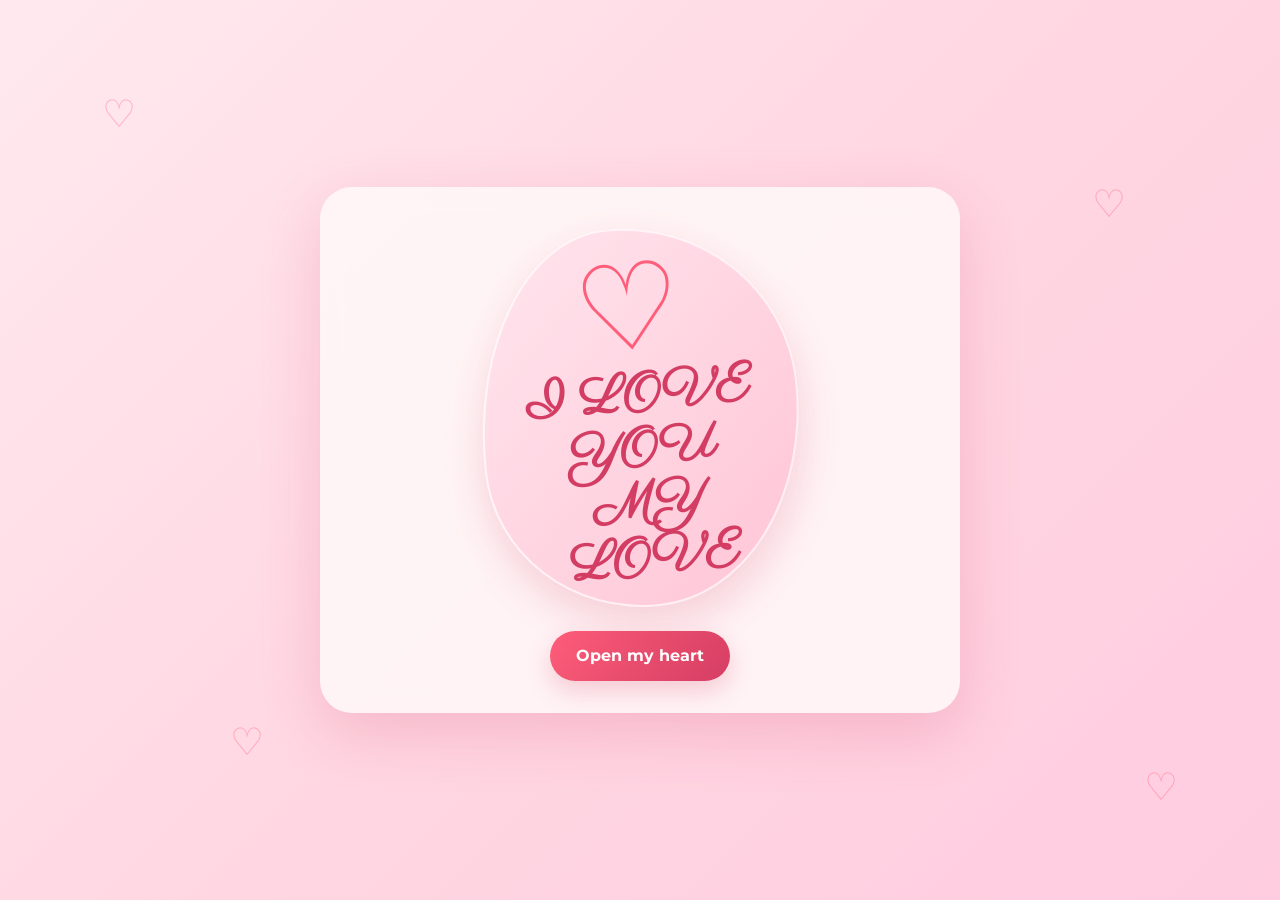
<file: index.html>
<!DOCTYPE html>
<html lang="en">
  <head>
    <meta charset="UTF-8" />
    <meta name="viewport" content="width=device-width, initial-scale=1.0" />
    <title>My Love Letter</title>
    <link rel="preconnect" href="https://fonts.googleapis.com" />
    <link rel="preconnect" href="https://fonts.gstatic.com" crossorigin />
    <link
      href="https://fonts.googleapis.com/css2?family=Great+Vibes&family=Parisienne&family=Montserrat:wght@400;600;700&display=swap"
      rel="stylesheet"
    />
    <link rel="stylesheet" href="styles.css" />
  </head>
  <body>
    <div class="background">
      <span class="heart heart-1">♡</span>
      <span class="heart heart-2">♡</span>
      <span class="heart heart-3">♡</span>
      <span class="heart heart-4">♡</span>
    </div>

    <main class="card">
      <a class="heart-link" href="letter.html" aria-label="Open my heart">
        <div class="heart-badge">
          <span class="heart-icon">♡</span>
          <h1>I LOVE YOU<br />MY LOVE</h1>
        </div>
      </a>

      <p class="message">
        
      </p>

      <a class="cta-link" href="letter.html">Open my heart</a>
    </main>
  </body>
</html>
</file>
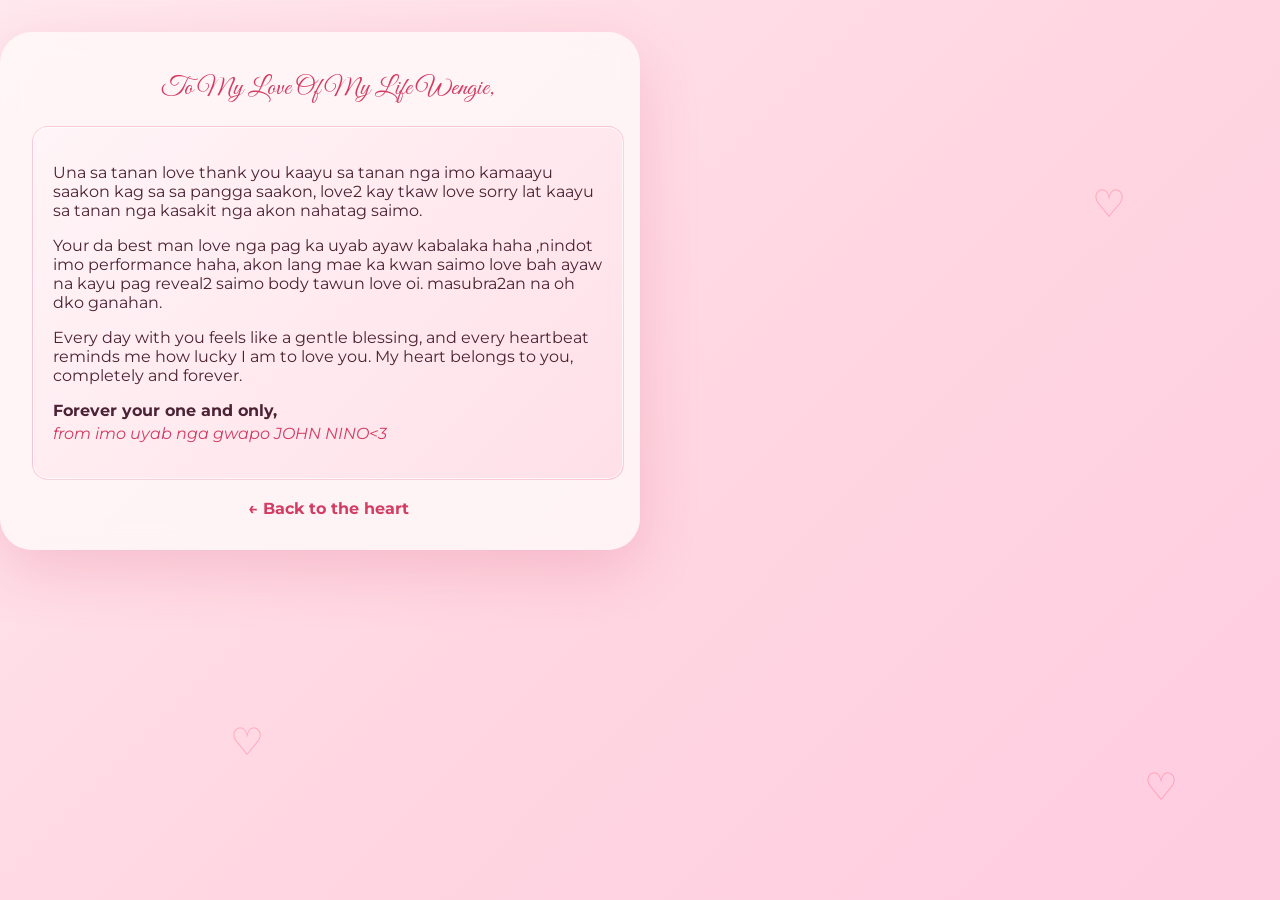
<file: letter.html>
<!DOCTYPE html>
<html lang="en">
  <head>
    <meta charset="UTF-8" />
    <meta name="viewport" content="width=device-width, initial-scale=1.0" />
    <title>My Love Letter</title>
    <link rel="preconnect" href="https://fonts.googleapis.com" />
    <link rel="preconnect" href="https://fonts.gstatic.com" crossorigin />
    <link
      href="https://fonts.googleapis.com/css2?family=Great+Vibes&family=Parisienne&family=Montserrat:wght@400;600;700&display=swap"
      rel="stylesheet"
    />
    <link rel="stylesheet" href="styles.css" />
  </head>
  <body class="letter-page">
    <div class="background">
      <span class="heart heart-1">♡</span>
      <span class="heart heart-2">♡</span>
      <span class="heart heart-3">♡</span>
      <span class="heart heart-4">♡</span>
    </div>

    <main class="card">
      <p class="letter-title">To My Love Of My Life Wengie,</p>
      <div class="letter">
        <p>
          Una sa tanan love thank you kaayu sa tanan nga imo kamaayu saakon kag sa 
          sa pangga saakon, love2 kay tkaw love sorry lat kaayu sa tanan nga kasakit nga
          akon nahatag saimo.
        </p>
        <p>
          Your da best man love nga pag ka uyab ayaw kabalaka haha ,nindot imo performance haha,
          akon lang mae ka kwan saimo love bah ayaw na kayu pag reveal2 saimo body tawun love oi.
          masubra2an na oh dko ganahan.
        <p>
          Every day with you feels like a gentle blessing, and every heartbeat reminds me
          how lucky I am to love you. My heart belongs to you, completely and forever.
        </p>
       
        <p class="signature">Forever your one and only,</p>
        <p class="signature-name">from imo uyab nga gwapo JOHN NINO<3</p>
      </div>

      <a class="back-link" href="index.html">← Back to the heart</a>
    </main>
  </body>
</html>
</file>
<file: styles.css>
:root {
  color-scheme: dark;
  --rose: #ff5e7a;
  --rose-deep: #d43d63;
  --cream: #fff7f8;
  --text: #4b2334;
}

* {
  box-sizing: border-box;
}

body {
  margin: 0;
  min-height: 100vh;
  font-family: 'Montserrat', sans-serif;
  color: var(--text);
  background: linear-gradient(135deg, #ffe9ef 0%, #ffd7e2 50%, #ffcce0 100%);
  display: grid;
  place-items: center;
  overflow: hidden;
  position: relative;
}

body.letter-page {
  display: block;
  padding: 2rem 0;
  overflow-y: auto;
}

.background {
  position: absolute;
  inset: 0;
  overflow: hidden;
  pointer-events: none;
}

.heart {
  position: absolute;
  font-size: clamp(1.5rem, 3vw, 2.5rem);
  color: rgba(255, 94, 122, 0.4);
  animation: float 8s ease-in-out infinite;
}

.heart-1 { top: 10%; left: 8%; animation-delay: 0s; }
.heart-2 { top: 20%; right: 12%; animation-delay: 1.5s; }
.heart-3 { bottom: 15%; left: 18%; animation-delay: 2.5s; }
.heart-4 { bottom: 10%; right: 8%; animation-delay: 4s; }

.card {
  position: relative;
  z-index: 1;
  width: min(90vw, 640px);
  padding: 2.5rem 2rem 2rem;
  border-radius: 2rem;
  background: rgba(255, 247, 248, 0.88);
  box-shadow: 0 20px 60px rgba(212, 61, 99, 0.2);
  backdrop-filter: blur(12px);
  text-align: center;
}

.heart-link {
  text-decoration: none;
}

.heart-badge {
  width: min(78vw, 320px);
  aspect-ratio: 1;
  margin: 0 auto 1.25rem;
  padding: 1.2rem;
  display: grid;
  place-items: center;
  border-radius: 45% 55% 50% 50% / 60% 45% 55% 40%;
  background: linear-gradient(135deg, #ffe6ee 0%, #ffc4d6 100%);
  box-shadow: inset 0 0 0 2px rgba(255, 255, 255, 0.7), 0 18px 40px rgba(212, 61, 99, 0.2);
  transform: rotate(-6deg);
  transition: transform 0.2s ease, box-shadow 0.2s ease;
}

.heart-link:hover .heart-badge,
.heart-link:focus-visible .heart-badge {
  transform: rotate(-4deg) scale(1.02);
  box-shadow: inset 0 0 0 2px rgba(255, 255, 255, 0.7), 0 24px 44px rgba(212, 61, 99, 0.22);
}

.heart-icon {
  font-size: clamp(5rem, 12vw, 7.5rem);
  line-height: 1;
  color: var(--rose);
  margin-bottom: 0.2rem;
}

h1 {
  margin: 0;
  font-family: 'Parisienne', cursive;
  font-size: clamp(2rem, 4.6vw, 3.1rem);
  color: var(--rose-deep);
  line-height: 1.1;
  letter-spacing: 0.02em;
}

.message {
  font-size: 1.05rem;
  line-height: 1.8;
  margin: 0 auto 1.5rem;
  max-width: 500px;
}

.cta-link {
  display: inline-block;
  text-decoration: none;
  background: linear-gradient(135deg, var(--rose), var(--rose-deep));
  color: white;
  padding: 0.95rem 1.6rem;
  font-size: 1rem;
  font-weight: 700;
  border-radius: 999px;
  transition: transform 0.2s ease, box-shadow 0.2s ease;
  box-shadow: 0 10px 24px rgba(212, 61, 99, 0.23);
}

.cta-link:hover,
.cta-link:focus-visible {
  transform: translateY(-2px);
}

.letter {
  margin-top: 1.4rem;
  padding: 1.25rem;
  border-radius: 1rem;
  background: linear-gradient(135deg, rgba(255, 245, 248, 0.95), rgba(255, 223, 232, 0.95));
  border: 1px solid rgba(212, 61, 99, 0.18);
  box-shadow: inset 0 0 0 1px rgba(255, 255, 255, 0.7);
  text-align: left;
}

.letter-title {
  margin-top: 0;
  margin-bottom: 0.8rem;
  font-family: 'Great Vibes', cursive;
  font-size: 1.6rem;
  color: var(--rose-deep);
}

.back-link {
  display: inline-block;
  margin-top: 1.2rem;
  color: var(--rose-deep);
  text-decoration: none;
  font-weight: 700;
}

.back-link:hover,
.back-link:focus-visible {
  text-decoration: underline;
}

body.letter-page .card {
  max-height: min(85vh, 900px);
  overflow-y: auto;
  padding-right: 1rem;
}

.signature {
  margin-bottom: 0.2rem;
  font-weight: 700;
}

.signature-name {
  margin-top: 0;
  font-style: italic;
  color: var(--rose-deep);
}

@keyframes float {
  0%, 100% { transform: translateY(0) rotate(0deg); }
  50% { transform: translateY(-14px) rotate(8deg); }
}

@keyframes fadeIn {
  from { opacity: 0; transform: translateY(10px); }
  to { opacity: 1; transform: translateY(0); }
}
</file>
